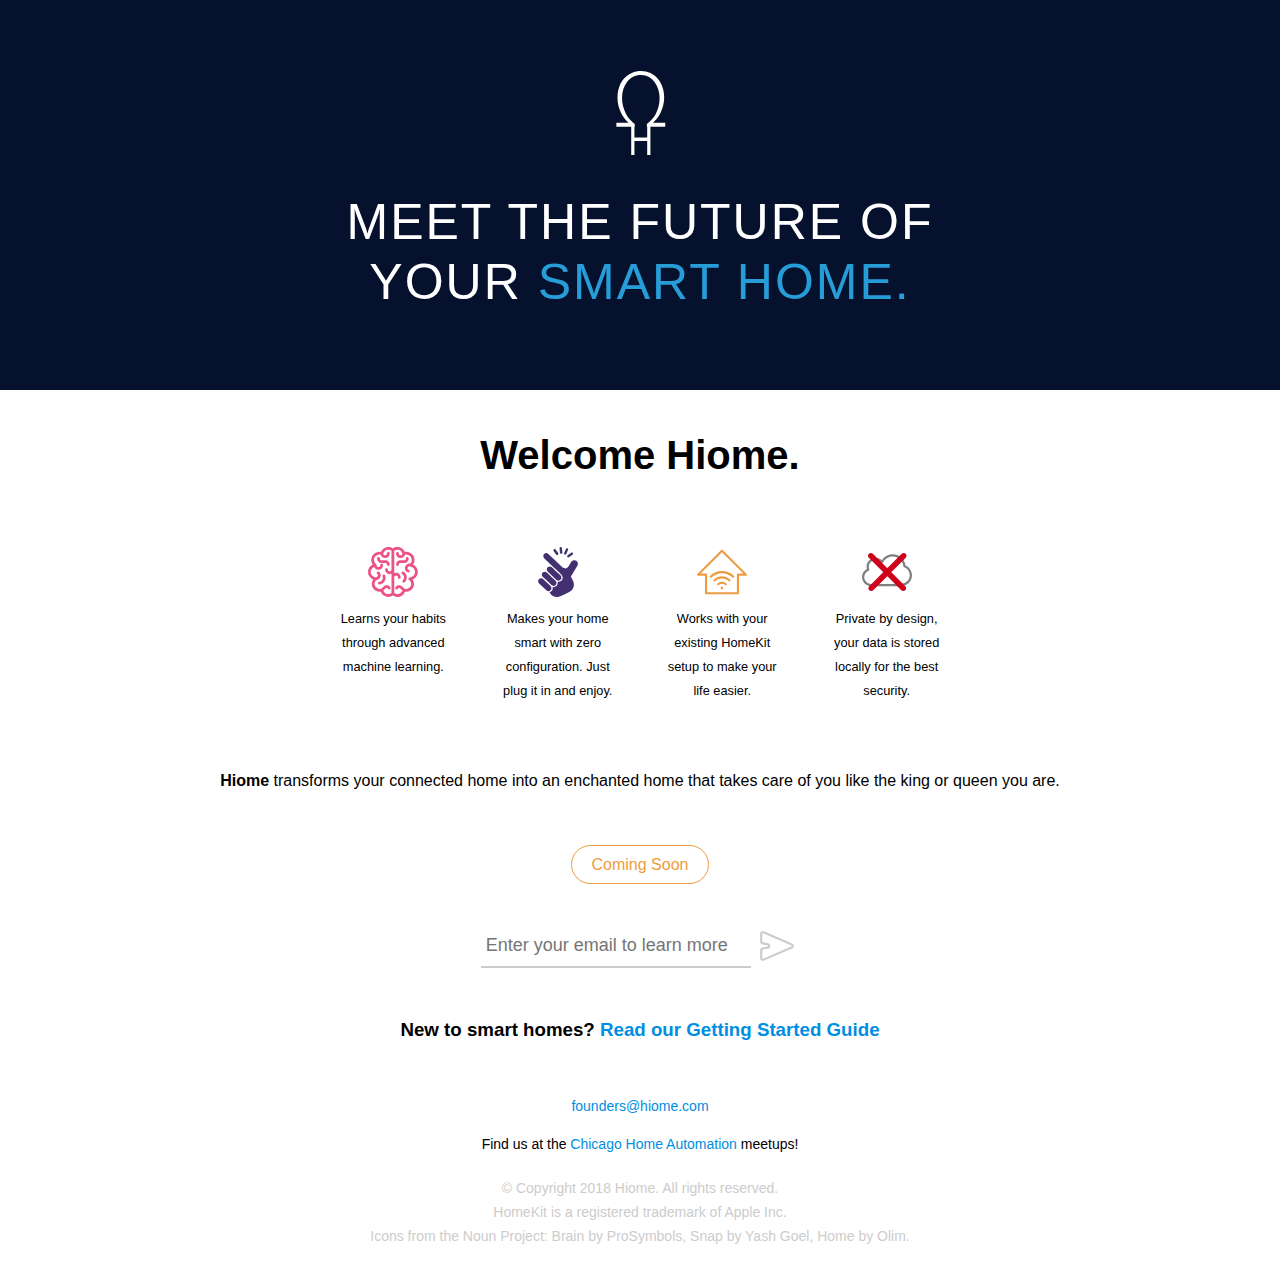
<file: index.html>
<!Doctype html>
<html>
<head>
  <meta charset="utf-8">
  <script async src="https://www.googletagmanager.com/gtag/js?id=UA-117181574-1"></script>
  <script>
    window.dataLayer = window.dataLayer || [];
    function gtag(){dataLayer.push(arguments);}
    gtag('js', new Date());

    gtag('config', 'UA-117181574-1');
  </script>

  <title>Hiome</title>
  <link rel="icon" type="image/png" href="/images/favicon.png" />
  <style>
    body {
      font-family: 'Helvetica Neue', Helvetica, Arial, sans-serif;
      text-align: center;
      line-height: 1.5em;
      margin: 0;
      padding: 0;
      min-width: 310px;
    }
    a {
      color: rgb(0, 142, 226);
      text-decoration: none;
    }
    a:hover {
      text-decoration: underline;
    }
    #header {
      min-height: 350px;
      background-color: #06112E;
      color: #fff;
      margin: 0;
      padding: 20px;
    }
    #logo {
      padding-top: 50px;
    }
    #logo object {
      width: 51px;
      height: 85px;
    }
    h1 {
      margin: 30px 0 40px 0;
      font-weight: 200;
      letter-spacing: 2px;
      font-size: 50px;
      line-height: 1.2em;
      text-transform: uppercase;
      padding: 0 10px;
    }
    h1 span {
      color: #279DD7;
    }
    h2 {
      font-size: 40px;
      padding: 20px;
    }
    h3 {
      margin-top: 50px;
    }
    #learnmore {
      padding: 30px 0 0 0;
      text-align: center;
    }
    input#email {
      height: 30px;
      width: 260px;
      font-size: 18px;
      padding: 5px;
      border: none;
      border-bottom: 2px solid #ccc;
    }
    input#email:focus {
      outline: none;
      border-color: #ED9B40;
    }
    button#submit {
      cursor: pointer;
      width: 44px;
      height: 44px;
      border: none;
      padding: 0;
      background-color: #fff;
      position: relative;
      bottom: -17px;
    }
    button#submit svg path {
      fill: #ccc;
    }
    button#submit:hover svg path, button#submit:focus svg path, input#email:focus ~ button#submit svg path {
      fill: #ED9B40;
    }
    div#comingsoon {
      text-align: center;
      margin-top: 60px;
    }
    div#comingsoon span {
      padding: 10px 20px;
      border: 1px solid #ED9B40;
      border-radius: 20px;
      color: #ED9B40;
    }
    #features {
      margin: 40px auto 0 auto;
      padding-bottom: 40px;
    }
    #features div {
      display: inline-block;
      width: 22%;
      max-width: 120px;
      text-align: center;
      padding: 10px 20px;
      font-size: 0.8em;
      vertical-align: top;
    }
    #features object {
      display: block;
      margin: 10px auto;
      width: 50px;
      height: 50px;
      top: 0;
    }
    div#footer {
      font-size: 14px;
      padding: 20px 0;
    }
    #frdfooter {
      color: #ccc;
      margin-top: 20px;
    }
  </style>
</head>
<body>
  <div id="header">
    <div id="logo">
      <object data="images/logo_white.svg" type="image/svg+xml">
        HIOME
      </object>
    </div>
    <h1>Meet the future of<br/>your <span>smart home.</span></h1>
  </div>
    <h2>Welcome Hiome.</h2>

    <div id="features">
      <div id="brain">
        <object data="images/brain.svg" type="image/svg+xml">
          Smart
        </object>
        Learns your habits through advanced machine learning.
      </div>
      <div id="snap">
        <object data="images/snap.svg" type="image/svg+xml">
          Easy
        </object>
        Makes your home smart with zero configuration. Just plug it in and enjoy.
      </div>
      <div id="homekit">
        <object data="images/home.svg" type="image/svg+xml">
          HomeKit
        </object>
        Works with your existing HomeKit setup to make your life easier.
      </div>
      <div id="privacy">
        <object data="images/local.svg" type="image/svg+xml">
          Local
        </object>
        Private by design, your data is stored locally for the best security.
      </div>
    </div>

    <p><strong>Hiome</strong> transforms your connected home into an enchanted home that takes care of you like the king or queen you are.</p>

    <div id="comingsoon"><span>Coming Soon</span></div>

    <div id="learnmore">
      <form action="https://happy-forwarder.herokuapp.com/user/716d64aa-34c9-49cc-a770-67d3b3a578d1" method="POST">
        <input type="email" id="email" name="email" placeholder="Enter your email to learn more" />
        <input type="hidden" name="subject" value="Hiome.com Sign Up Form" />
        <input type="hidden" name="message" value="Add me to your mailing list" />
        <input type="hidden" name="next" value="http://hiome.com/thanks" />
        <button type="submit" id="submit" value="Sign Up">
          <svg xmlns="http://www.w3.org/2000/svg" xmlns:xlink="http://www.w3.org/1999/xlink" version="1.1" x="0px" y="0px" viewBox="0 0 100 100" style="enable-background:new 0 0 100 100;" xml:space="preserve"><path d="M14.5,82.7c1,0.7,2.2,1,3.5,1c0.8,0,1.7-0.2,2.5-0.5l64.2-27.5c2.3-1,3.8-3.2,3.8-5.8s-1.5-4.8-3.8-5.8L20.4,16.7  c-1.9-0.8-4.2-0.6-5.9,0.5c-1.8,1.2-2.8,3.1-2.8,5.2v18.1c0,3.1,2.2,5.7,5.3,6.2l11.8,2c0.9,0.2,1.1,0.9,1.1,1.3s-0.1,1.1-1.1,1.3  l-11.8,2c-3,0.5-5.3,3.1-5.3,6.2v18.1C11.6,79.6,12.7,81.6,14.5,82.7z M16.6,59.4c0-0.6,0.5-1.2,1.1-1.3l11.8-2  c3.1-0.5,5.3-3.1,5.3-6.2s-2.2-5.7-5.3-6.2l-11.8-2c-0.6-0.1-1.1-0.6-1.1-1.3V22.5c0-0.6,0.4-0.9,0.6-1.1c0.2-0.1,0.7-0.3,1.2-0.1  l64.2,27.5c0.7,0.3,0.8,0.9,0.8,1.2c0,0.3-0.1,0.9-0.8,1.2L18.4,78.7c-0.6,0.2-1,0-1.2-0.1s-0.6-0.5-0.6-1.1V59.4z"></path></svg>
        </button>
      </form>
    </div>

    <h3>New to smart homes? <a href="/guide">Read our Getting Started Guide</a></h3>

    <div id="footer">
      <p><a href="mailto:founders@hiome.com">founders@hiome.com</a></p>
      <p>Find us at the <a href="https://www.meetup.com/Chicago-Home-Automation/">Chicago Home Automation</a> meetups!</p>
      <p id="frdfooter">&copy; Copyright 2018 Hiome. All rights reserved.<br/>
        HomeKit is a registered trademark of Apple Inc.<br/>
        Icons from the Noun Project: Brain by ProSymbols, Snap by Yash Goel, Home by Olim.</p>
    </div>
  </div>
</body>
</html>
</file>
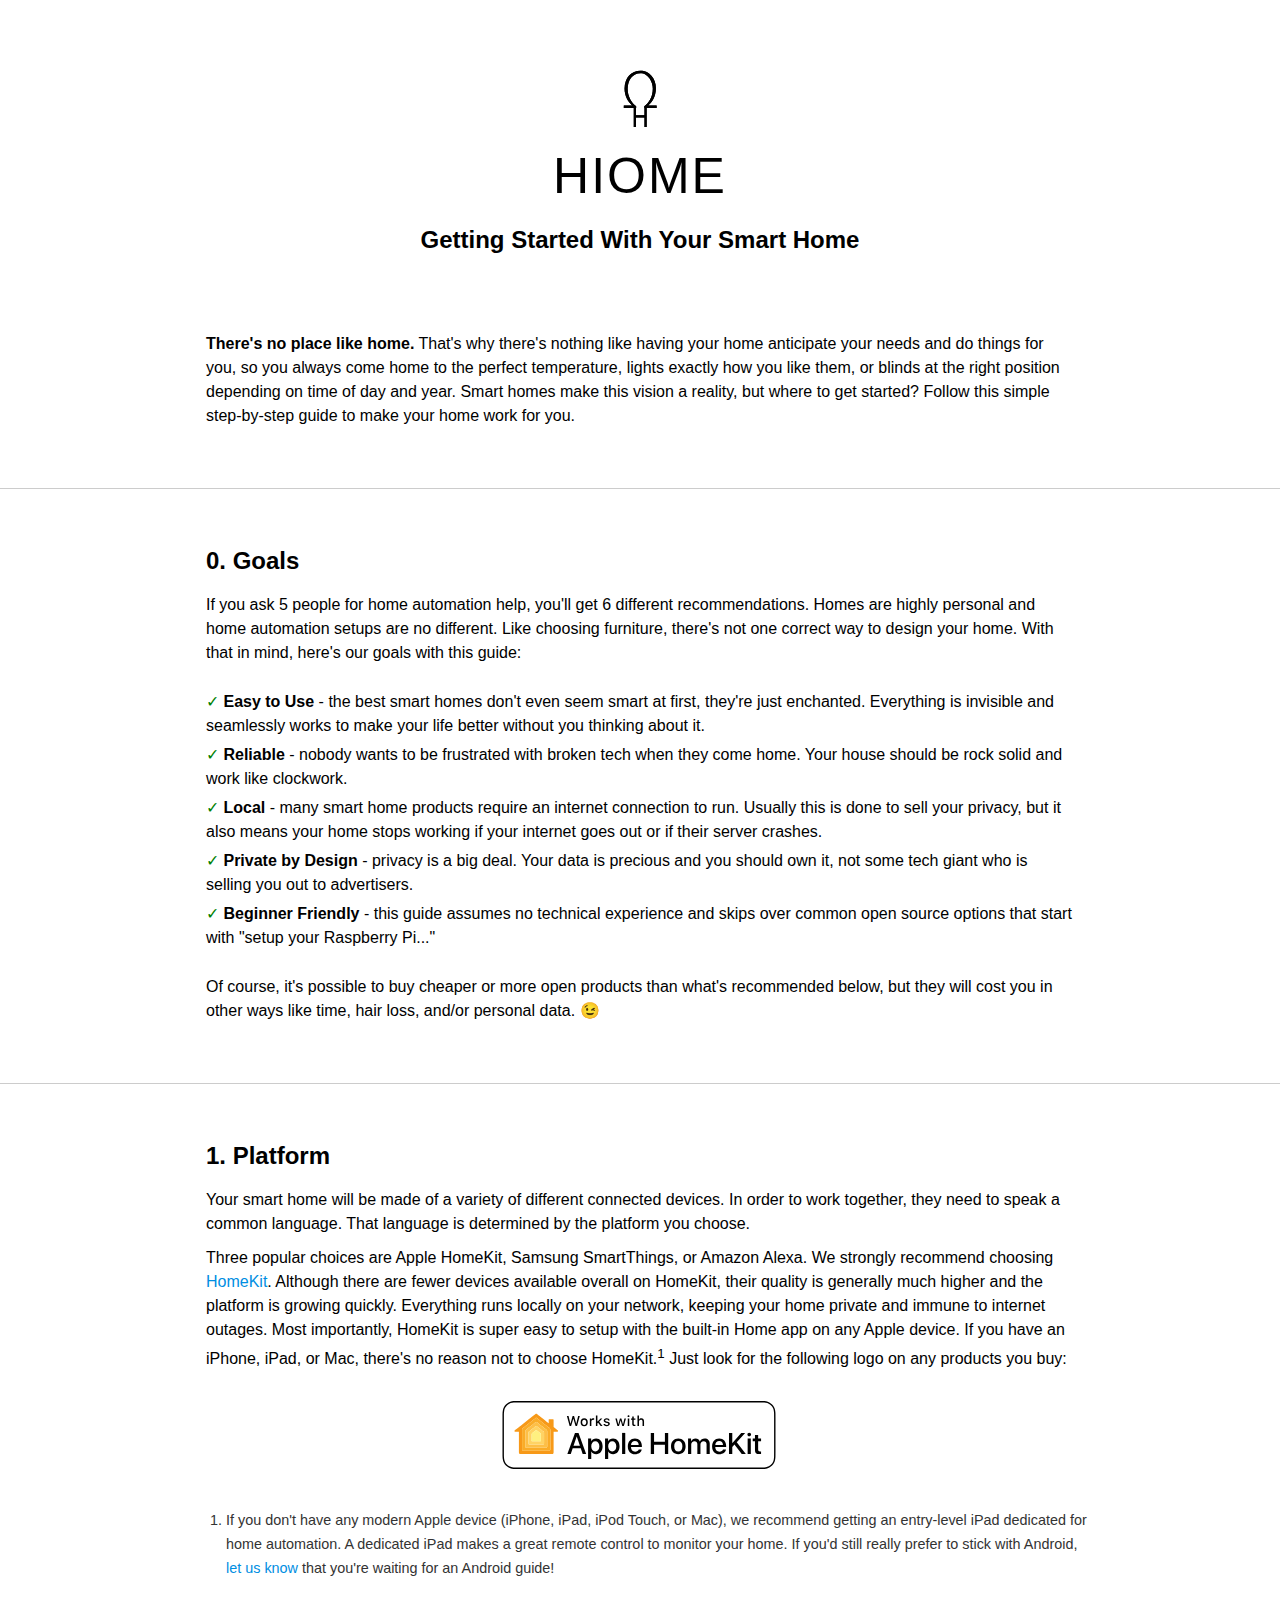
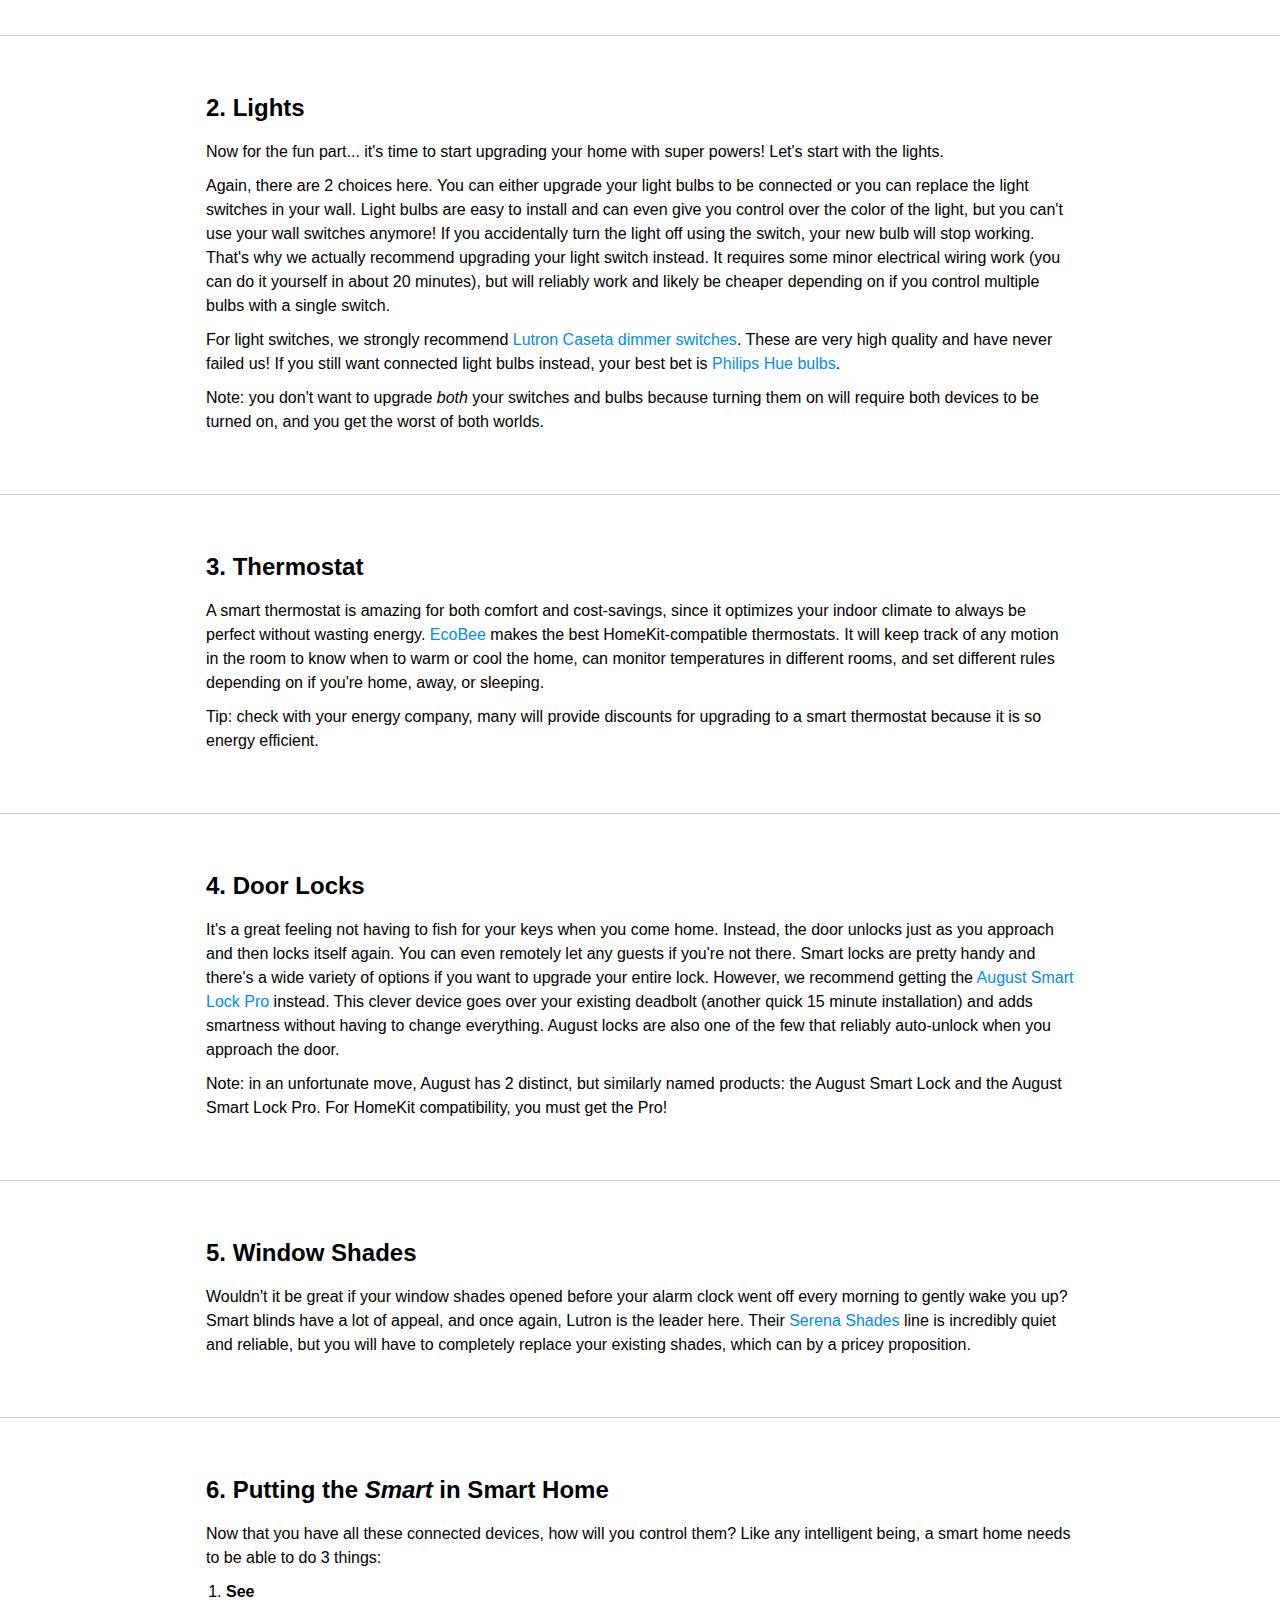
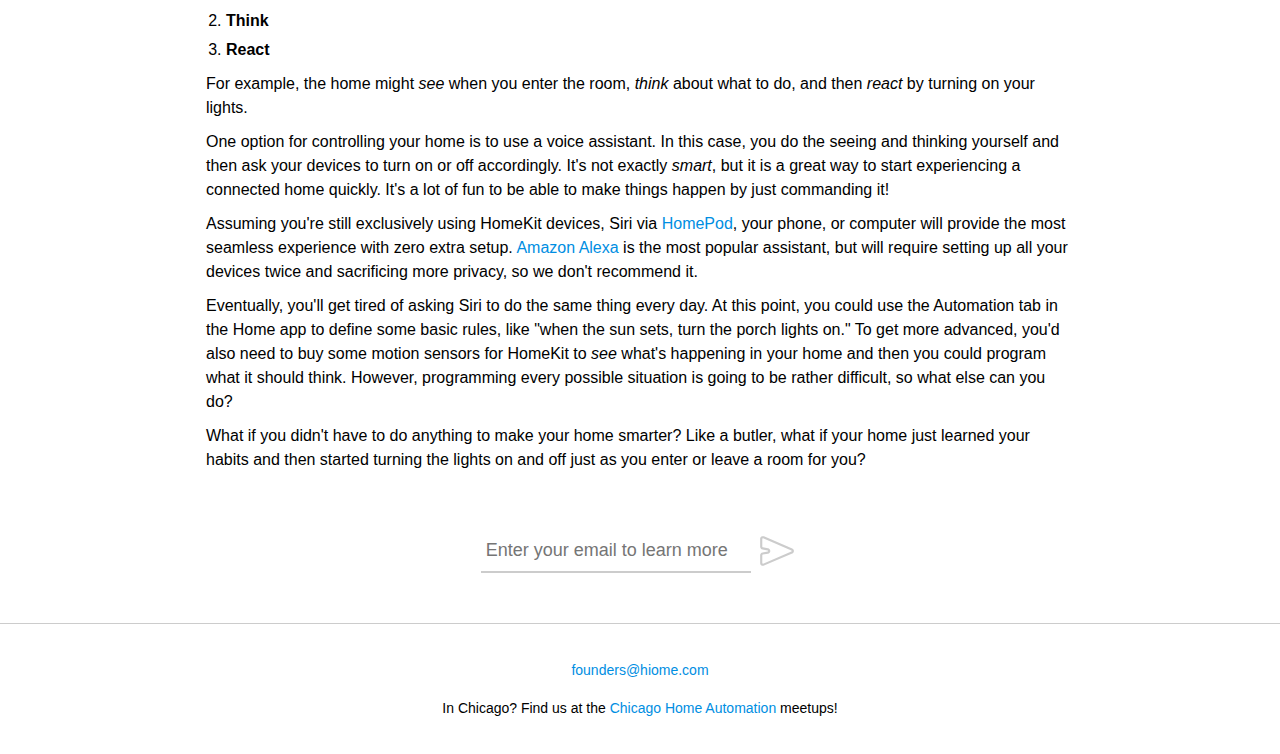
<file: guide/index.html>
<!Doctype html>
<html>
<head>
  <meta charset="utf-8">
  <script async src="https://www.googletagmanager.com/gtag/js?id=UA-117181574-1"></script>
  <script>
    window.dataLayer = window.dataLayer || [];
    function gtag(){dataLayer.push(arguments);}
    gtag('js', new Date());

    gtag('config', 'UA-117181574-1');
  </script>

  <title>Hiome</title>
  <link rel="icon" type="image/png" href="/images/favicon.png" />
</head>
<body>
  <style>
  body {
    font-family: 'Helvetica Neue', Helvetica, Arial, sans-serif;
    text-align: center;
    line-height: 1.5em;
    margin: 0;
    padding: 0;
  }
  a {
    color: rgb(0, 142, 226);
    text-decoration: none;
  }
  a:hover {
    text-decoration: underline;
  }
  #logo {
    margin-top: 70px;
  }
  #logo object {
    width: 34px;
    height: 57px;
  }
  #content {
    width: 100%;
    min-width: 310px;
    margin: 0;
  }
  h1 {
    margin: 30px 0 40px 0;
    font-weight: 200;
    letter-spacing: 2px;
    font-size: 50px;
  }
  #learnmore {
    padding: 30px 0 0 0;
    text-align: center;
  }
  input#email {
    height: 30px;
    width: 260px;
    font-size: 18px;
    padding: 5px;
    border: none;
    border-bottom: 2px solid #ccc;
  }
  input#email:focus {
    outline: none;
    border-color: #ED9B40;
  }
  button#submit {
    cursor: pointer;
    width: 44px;
    height: 44px;
    border: none;
    padding: 0;
    background-color: #fff;
    position: relative;
    bottom: -17px;
  }
  button#submit svg path {
    fill: #ccc;
  }
  button#submit:hover svg path, button#submit:focus svg path, input#email:focus ~ button#submit svg path {
    fill: #ED9B40;
  }
  div#footer {
    font-size: 14px;
    padding: 20px 0;
  }
  .slide {
    padding: 50px 20px;
    text-align: left;
    border-bottom: 1px solid #ccc;
  }
  .slide p, h2 {
    width: 70%;
    margin: 10px auto;
  }
  h2 {
    margin-bottom: 20px;
  }
  .slide ul, .slide ol {
    width: 70%;
    margin: 5px auto;
  }
  #slide_criteria ul {
    list-style-type: none;
    padding: 10px 0;
  }
  .slide li {
    margin: 5px 0;
  }
  #slide_criteria ul li:before {
    content:"\2713\0020";
    color: green;
  }
  sup {
    vertical-align: super;
    font-size: smaller;
  }
  .footnotes {
    font-size: 90%;
    color: #333;
  }
  #homekit {
    margin: 30px auto;
    text-align: center;
  }
  #homekit object {
    width: 276px;
    height: 70px;
  }
  </style>
  <div id="content">
    <div id="logo">
      <object data="/images/logo.svg" type="image/svg+xml">
        HIOME
      </object>
    </div>
    <h1>HIOME</h1>
    <h2>Getting Started With Your Smart Home</h2>

    <div class="slide" id="slide_intro">
      <p><strong>There's no place like home.</strong> That's why there's nothing like having your home anticipate your needs and do things for you, so you always come home to the perfect temperature, lights exactly how you like them, or blinds at the right position depending on time of day and year. Smart homes make this vision a reality, but where to get started? Follow this simple step-by-step guide to make your home work for you.</p>
    </div>
    <div class="slide" id="slide_criteria">
      <h2>0. Goals</h2>

      <p>If you ask 5 people for home automation help, you'll get 6 different recommendations. Homes are highly personal and home automation setups are no different. Like choosing furniture, there's not one correct way to design your home. With that in mind, here's our goals with this guide:</p>
      <ul>
        <li><strong>Easy to Use</strong> - the best smart homes don't even seem smart at first, they're just enchanted. Everything is invisible and seamlessly works to make your life better without you thinking about it.</li>
        <li><strong>Reliable</strong> - nobody wants to be frustrated with broken tech when they come home. Your house should be rock solid and work like clockwork.</li>
        <li><strong>Local</strong> - many smart home products require an internet connection to run. Usually this is done to sell your privacy, but it also means your home stops working if your internet goes out or if their server crashes.</li>
        <li><strong>Private by Design</strong> - privacy is a big deal. Your data is precious and you should own it, not some tech giant who is selling you out to advertisers.</li>
        <li><strong>Beginner Friendly</strong> - this guide assumes no technical experience and skips over common open source options that start with "setup your Raspberry Pi..."</li>
      </ul>
      <p>Of course, it's possible to buy cheaper or more open products than what's recommended below, but they will cost you in other ways like time, hair loss, and/or personal data. &#x1f609;</p>
    </div>
    <div class="slide" id="slide_platform">
      <h2>1. Platform</h2>
      <p>Your smart home will be made of a variety of different connected devices. In order to work together, they need to speak a common language. That language is determined by the platform you choose.</p>
      <p>Three popular choices are Apple HomeKit, Samsung SmartThings, or Amazon Alexa. We strongly recommend choosing <a href="https://www.apple.com/ios/home/" target="_blank">HomeKit</a>. Although there are fewer devices available overall on HomeKit, their quality is generally much higher and the platform is growing quickly. Everything runs locally on your network, keeping your home private and immune to internet outages. Most importantly, HomeKit is super easy to setup with the built-in Home app on any Apple device. If you have an iPhone, iPad, or Mac, there's no reason not to choose HomeKit.<sup id="fnref:1">1</sup> Just look for the following logo on any products you buy:</p>

      <div id="homekit">
        <object data="/images/homekit-badge.svg" type="image/svg+xml">
          Works with Apple HomeKit
        </object>
      </div>

      <div class="footnotes">
        <ol>
          <li id="fn:1">
            If you don't have any modern Apple device (iPhone, iPad, iPod Touch, or Mac), we recommend getting an entry-level iPad dedicated for home automation. A dedicated iPad makes a great remote control to monitor your home. If you'd still really prefer to stick with Android, <a href="mailto:contact@hiome.com?subject=Android Home Automation Guide&body=Hi, what do you recommend for automating my home without iOS?">let us know</a> that you're waiting for an Android guide!
          </li>
        </ol>
      </div>
    </div>
    <div class="slide" id="slide_lights">
      <h2>2. Lights</h2>
      <p>Now for the fun part... it's time to start upgrading your home with super powers! Let's start with the lights.</p>
      <p>Again, there are 2 choices here. You can either upgrade your light bulbs to be connected or you can replace the light switches in your wall. Light bulbs are easy to install and can even give you control over the color of the light, but you can't use your wall switches anymore! If you accidentally turn the light off using the switch, your new bulb will stop working. That's why we actually recommend upgrading your light switch instead. It requires some minor electrical wiring work (you can do it yourself in about 20 minutes), but will reliably work and likely be cheaper depending on if you control multiple bulbs with a single switch.</p>
      <p>For light switches, we strongly recommend <a href="https://www.amazon.com/Lutron-Wireless-Lighting-P-BDG-PKG2W-Assistant/dp/B01M3XJUAD/" target="_blank">Lutron Caseta dimmer switches</a>. These are very high quality and have never failed us! If you still want connected light bulbs instead, your best bet is <a href="https://www.amazon.com/Philips-Ambiance-Equivalent-Compatible-Assistant/dp/B07351P1JK/" target="_blank">Philips Hue bulbs</a>.</p>
      <p>Note: you don't want to upgrade <em>both</em> your switches and bulbs because turning them on will require both devices to be turned on, and you get the worst of both worlds.</p>
    </div>
    <div class="slide" id="slide_thermostat">
      <h2>3. Thermostat</h2>
      <p>A smart thermostat is amazing for both comfort and cost-savings, since it optimizes your indoor climate to always be perfect without wasting energy. <a href="https://www.amazon.com/ecobee-EB-STATE3LT-02-ecobee3-Smart-Thermostat/dp/B06W56TBLN/" target="_blank">EcoBee</a> makes the best HomeKit-compatible thermostats. It will keep track of any motion in the room to know when to warm or cool the home, can monitor temperatures in different rooms, and set different rules depending on if you're home, away, or sleeping.</p>
      <p>Tip: check with your energy company, many will provide discounts for upgrading to a smart thermostat because it is so energy efficient.</p>
    </div>
    <div class="slide" id="slide_door">
      <h2>4. Door Locks</h2>
      <p>It's a great feeling not having to fish for your keys when you come home. Instead, the door unlocks just as you approach and then locks itself again. You can even remotely let any guests if you're not there. Smart locks are pretty handy and there's a wide variety of options if you want to upgrade your entire lock. However, we recommend getting the <a href="https://www.amazon.com/August-Smart-Lock-Connect-technology/dp/B0752VPHVK/" target="_blank">August Smart Lock Pro</a> instead. This clever device goes over your existing deadbolt (another quick 15 minute installation) and adds smartness without having to change everything. August locks are also one of the few that reliably auto-unlock when you approach the door.</p>
      <p>Note: in an unfortunate move, August has 2 distinct, but similarly named products: the August Smart Lock and the August Smart Lock Pro. For HomeKit compatibility, you must get the Pro!</p>
    </div>
    <div class="slide" id="slide_blinds">
      <h2>5. Window Shades</h2>
      <p>Wouldn't it be great if your window shades opened before your alarm clock went off every morning to gently wake you up? Smart blinds have a lot of appeal, and once again, Lutron is the leader here. Their <a href="https://www.serenashades.com" target="_blank">Serena Shades</a> line is incredibly quiet and reliable, but you will have to completely replace your existing shades, which can by a pricey proposition.</p>
    </div>
    <div class="slide" id="slide_smart">
      <h2>6. Putting the <em>Smart</em> in Smart Home</h2>
      <p>Now that you have all these connected devices, how will you control them? Like any intelligent being, a smart home needs to be able to do 3 things:</p>
      <ol>
        <li><strong>See</strong></li>
        <li><strong>Think</strong></li>
        <li><strong>React</strong></li>
      </ol>
      <p>For example, the home might <em>see</em> when you enter the room, <em>think</em> about what to do, and then <em>react</em> by turning on your lights.

      <p>One option for controlling your home is to use a voice assistant. In this case, you do the seeing and thinking yourself and then ask your devices to turn on or off accordingly. It's not exactly <em>smart</em>, but it is a great way to start experiencing a connected home quickly. It's a lot of fun to be able to make things happen by just commanding it!</p>
      <p>Assuming you're still exclusively using HomeKit devices, Siri via <a href="https://www.apple.com/homepod/" target="_blank">HomePod</a>, your phone, or computer will provide the most seamless experience with zero extra setup. <a href="https://www.amazon.com/dp/B0792R1RSN/" target="_blank">Amazon Alexa</a> is the most popular assistant, but will require setting up all your devices twice and sacrificing more privacy, so we don't recommend it.</p>
      <p>Eventually, you'll get tired of asking Siri to do the same thing every day. At this point, you could use the Automation tab in the Home app to define some basic rules, like "when the sun sets, turn the porch lights on." To get more advanced, you'd also need to buy some motion sensors for HomeKit to <em>see</em> what's happening in your home and then you could program what it should think. However, programming every possible situation is going to be rather difficult, so what else can you do?</p>
      <p>What if you didn't have to do anything to make your home smarter? Like a butler, what if your home just learned your habits and then started turning the lights on and off just as you enter or leave a room for you?</p>

      <div id="learnmore">
        <form action="https://happy-forwarder.herokuapp.com/user/716d64aa-34c9-49cc-a770-67d3b3a578d1" method="POST">
          <input type="email" id="email" name="email" placeholder="Enter your email to learn more" />
          <input type="hidden" name="subject" value="Hiome.com Sign Up Form" />
          <input type="hidden" name="message" value="Add me to your mailing list" />
          <input type="hidden" name="next" value="http://hiome.com/thanks" />
          <button type="submit" id="submit" value="Sign Up">
            <svg xmlns="http://www.w3.org/2000/svg" xmlns:xlink="http://www.w3.org/1999/xlink" version="1.1" x="0px" y="0px" viewBox="0 0 100 100" style="enable-background:new 0 0 100 100;" xml:space="preserve"><path d="M14.5,82.7c1,0.7,2.2,1,3.5,1c0.8,0,1.7-0.2,2.5-0.5l64.2-27.5c2.3-1,3.8-3.2,3.8-5.8s-1.5-4.8-3.8-5.8L20.4,16.7  c-1.9-0.8-4.2-0.6-5.9,0.5c-1.8,1.2-2.8,3.1-2.8,5.2v18.1c0,3.1,2.2,5.7,5.3,6.2l11.8,2c0.9,0.2,1.1,0.9,1.1,1.3s-0.1,1.1-1.1,1.3  l-11.8,2c-3,0.5-5.3,3.1-5.3,6.2v18.1C11.6,79.6,12.7,81.6,14.5,82.7z M16.6,59.4c0-0.6,0.5-1.2,1.1-1.3l11.8-2  c3.1-0.5,5.3-3.1,5.3-6.2s-2.2-5.7-5.3-6.2l-11.8-2c-0.6-0.1-1.1-0.6-1.1-1.3V22.5c0-0.6,0.4-0.9,0.6-1.1c0.2-0.1,0.7-0.3,1.2-0.1  l64.2,27.5c0.7,0.3,0.8,0.9,0.8,1.2c0,0.3-0.1,0.9-0.8,1.2L18.4,78.7c-0.6,0.2-1,0-1.2-0.1s-0.6-0.5-0.6-1.1V59.4z"></path></svg>
          </button>
        </form>
      </div>
    </div>

    <div id="footer">
      <p><a href="mailto:founders@hiome.com">founders@hiome.com</a></p>
      <p>In Chicago? Find us at the <a href="https://www.meetup.com/Chicago-Home-Automation/">Chicago Home Automation</a> meetups!</p>
    </div>
  </div>
</body>
</html>
</file>
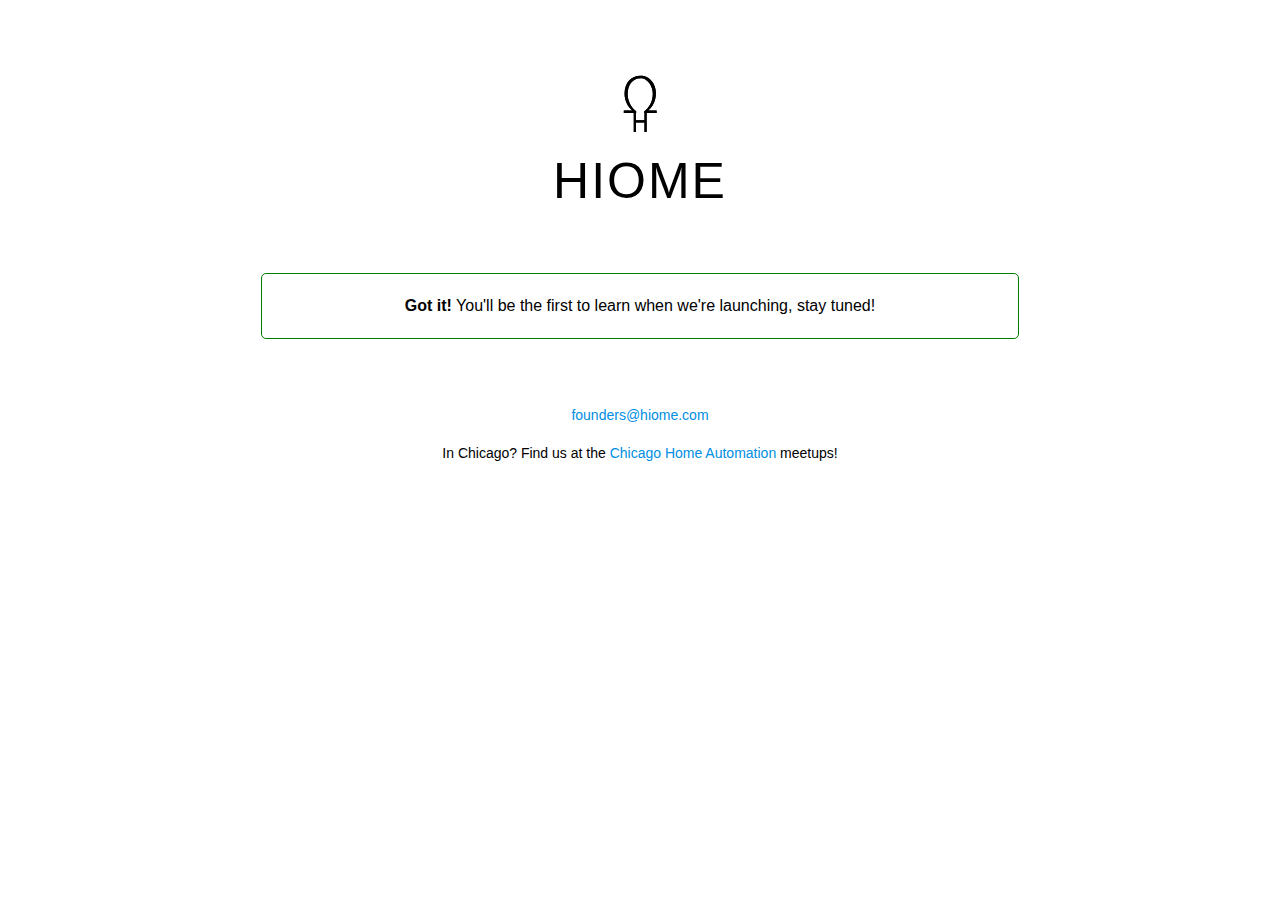
<file: thanks/index.html>
<!Doctype html>
<html>
<head>
  <script async src="https://www.googletagmanager.com/gtag/js?id=UA-117181574-1"></script>
  <script>
    window.dataLayer = window.dataLayer || [];
    function gtag(){dataLayer.push(arguments);}
    gtag('js', new Date());

    gtag('config', 'UA-117181574-1');
  </script>

  <title>Hiome</title>
  <link rel="icon" type="image/png" href="../images/favicon.png" />
</head>
<body>
  <style>
  body {
    font-family: 'Helvetica Neue', Helvetica, Arial, sans-serif;
    text-align: center;
    line-height: 1.5em;
    margin: 0;
    padding: 0;
  }
  a {
    color: rgb(0, 142, 226);
    text-decoration: none;
  }
  a:hover {
    text-decoration: underline;
  }
  #logo {
    margin-top: 70px;
  }
  #logo object {
    width: 34px;
    height: 57px;
  }
  #content {
    width: 80%;
    min-width: 310px;
    margin: 0 auto;
    padding: 5px;
  }
  h1 {
    margin: 30px 0 40px 0;
    font-weight: 200;
    letter-spacing: 2px;
    font-size: 50px;
  }
  p#learnmore {
    border: 1px solid green;
    width: 70%;
    margin: 80px auto 30px auto;
    display: block;
    padding: 20px;
    border-radius: 5px;
  }
  div#footer {
    font-size: 14px;
    padding: 20px 0;
  }
  </style>
  <div id="content">
    <div id="logo">
      <object data="../images/logo.svg" type="image/svg+xml">
        HIOME
      </object>
    </div>
    <h1>HIOME</h1>

    <p id="learnmore"><strong>Got it!</strong> You'll be the first to learn when we're launching, stay tuned!</p>

    <div id="footer">
      <p><a href="mailto:founders@hiome.com">founders@hiome.com</a></p>
      <p>In Chicago? Find us at the <a href="https://www.meetup.com/Chicago-Home-Automation/">Chicago Home Automation</a> meetups!</p>
    </div>
  </div>
</body>
</html>
</file>
